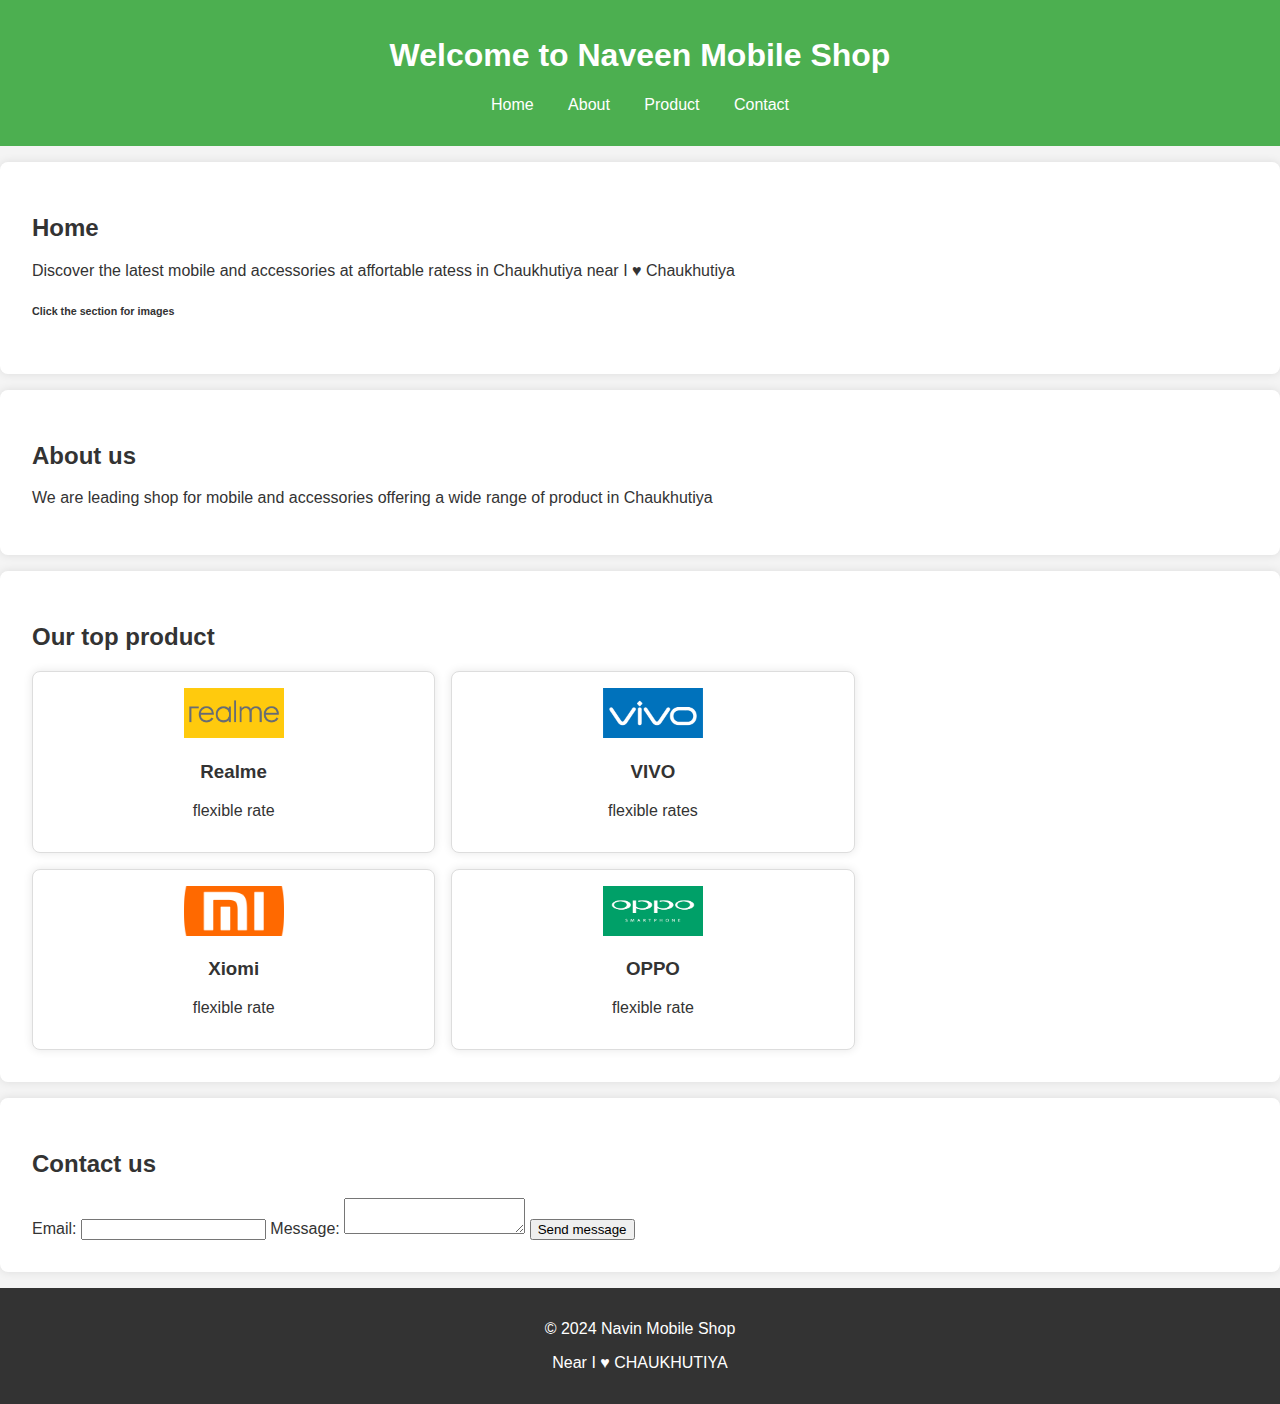
<file: index.html>
<!DOCTYPE html>
<html lang="en">
<head>
    <meta charset="UTF-8">
    <meta name="viewport" content="width=device-width, initial-scale=1.0">
    <title>Mobile sales</title>
    <link rel="stylesheet" href="style.css">
</head>
<body>
    <header>
        <h1>Welcome to Naveen Mobile Shop</h1>
        <nav>
            <ul>
                <li><a href="#home">Home</a></li>
                <li><a href="#about">About</a></li>
                <li><a href="#product">Product</a></li>
                <li><a href="#contact">Contact</a></li>
            </ul>
        </nav>
    </header>

    <section id="home" class="section">
        <h2>Home</h2>
        <p>Discover the latest mobile and accessories at affortable ratess in Chaukhutiya near I &hearts;    Chaukhutiya</p>
        <h6>Click the section for images</h6>
    </section>

    <section id="about" class="section">
        <h2>About us</h2>
        <p>
            We are leading shop for mobile and accessories offering a wide range of product in Chaukhutiya
        </p>
    </section>

    <section id="product" class="section">
        <h2>Our top product</h2>
        <div class="product-list">
            <div class="product">
                <img src="sm1.png" alt="Smartphone 1">
                <h3>Realme</h3>
                <p>flexible rate</p>
            </div>
            <div class="product">
                <img src="sm2.png" alt="Smartphone 2">
                <h3>VIVO</h3>
                <p>flexible rates</p>
            </div>
            <div class="product">
                <img src="sm3.png" alt="Smartphone 1">
                <h3>Xiomi</h3>
                <p>flexible rate</p>
            </div>
            <div class="product">
                <img src="sm4.png" alt="Smartphone 1">
                <h3>OPPO</h3>
                <p>flexible rate</p>
            </div>
        </div>
    </section>
    <section id="contact" class="section">
        <h2>Contact us</h2>
        <form id="contact-form">
            <label for="email">Email: </label>
            <input type="email" name="email" id="email" required>
            <label for="message">Message: </label>
            <textarea id="message" name="message" required></textarea>
            <button type="submit">Send message</button>
        </form>
    </section>

    <footer>
        <p>&copy; 2024 Navin Mobile Shop</p>
        <p>Near I &hearts; CHAUKHUTIYA </p>
    </footer>

    <script src="scripts.js"></script>
</body>
</html>
</file>
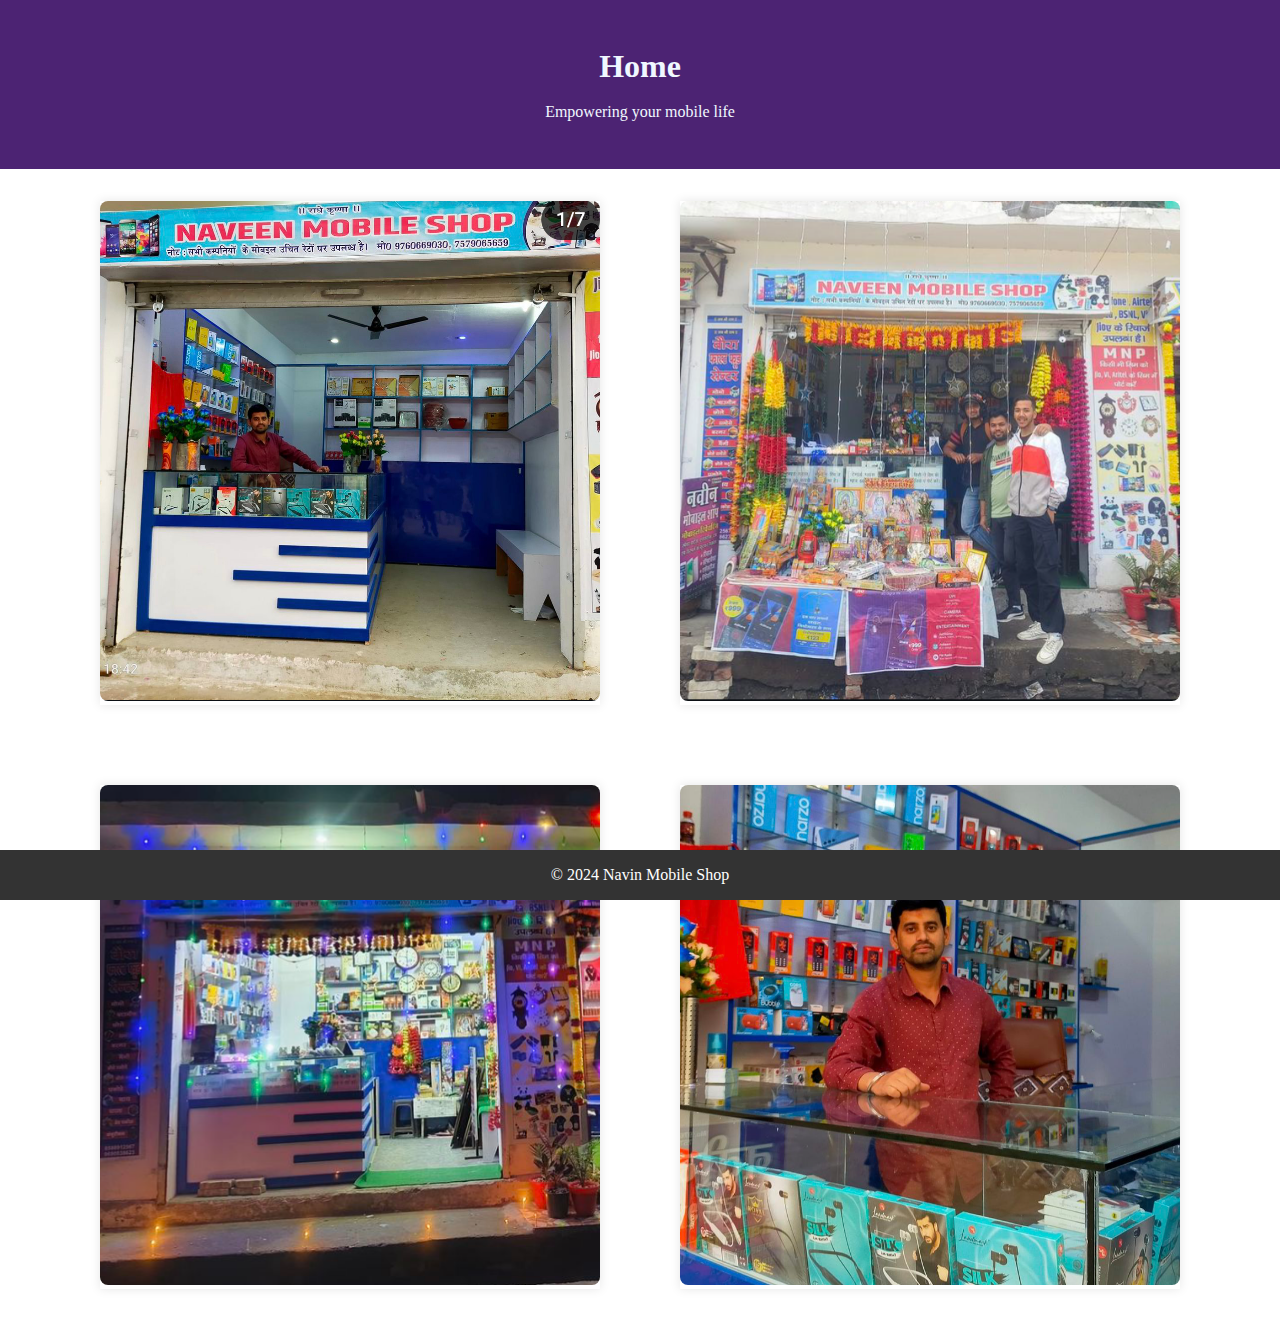
<file: home.html>
<!DOCTYPE html>
<html lang="en">
<head>
    <meta charset="UTF-8">
    <meta name="viewport" content="width=device-width, initial-scale=1.0">
    <title>Document</title>
    <link rel="stylesheet" href="style2.css">
</head>
<body>
    <header>
        <h1>Home</h1><br>
        <p>Empowering your mobile life</p>
    </header>
    <main>
        <div class="i"><img src="i1.png" alt="image1"></div>
        <div class="i"><img src="i2.png" alt="image2"></div>
        <div class="i"><img src="i3.png" alt="image3"></div>
        <div class="i"><img src="i4.png" alt="image4"></div>
    </main>
    <footer>
        <p>&copy; 2024 Navin Mobile Shop</p>
    </footer>
</body>
</html>
</file>
<file: style.css>
body{
    font-family: Arial, sans-serif;
    margin: 0;
    padding: 0;
    background-color: #f4f4f4;
    color: #333;
}

header{
    background-color: #4caf50;
    color: white;
    padding: 1em 0;
    text-align: center;
}

nav ul{
    list-style-type: none;
    padding: 0;
}

nav ul li{
    display: inline;
    margin: 0 15px;
}

nav ul li a{
    color: white;
    text-decoration: none;
}

.section{
    padding: 2em;
    margin: 1em 0;
    background-color: white;
    border-radius: 8px;
    box-shadow: 0 0 10px rgba(0,0,0,0.1);
}

.product-list{
    display: flex;
    flex-wrap: wrap;
    gap: 1em;
}

.product{
    background-color: #fff;
    border: 1px solid #ddd;
    border-radius: 8px;
    padding: 1em;
    text-align: center;
    width: calc(33% - 2em);
    box-shadow: 0 0 10px rgba(0,0,0,0.1);
}

footer{
    background-color: #333;
    color: white;
    text-align: center;
    padding: 1em 0;
    width: 100%;
    bottom: 0;
}

#home:hover{
    border: 02px solid white;

}

img{
    height: 50px;
    width: 100px;
    object-fit: cover;
}
@media screen and (max-width: 900px) {
    
    .product{
        text-align: center;
        width: 150px;

    }
}
</file>
<file: style2.css>
*{
    margin: 0;
    padding: 0;
    box-sizing: border-box;
}
header{
    background-color: rgb(76, 35, 115);
    color: aliceblue;
    text-align: center;
    padding: 3em;
    width: 100%;
}
main{
    display: flex;
    flex-wrap: wrap;
    gap: 1em;
    justify-content: center;
}

footer{
    background-color: #333;
    color: white;
    text-align: center;
    width: 100%;
    padding: 1em 0;
    bottom: 0;
    position: fixed;
}
img{
    object-fit: cover;
    height: 500px;
    width: 500px;
    border-radius: 8px;
    /* box-shadow: 0 0 10px rgba(0,0,0,0.1); */
}

.i{
    margin: 2em;
    box-shadow: 0 0 10px rgba(0,0,0,0.1);
}
@media screen and (max-width: 900px) {
    header{
        width: 400px;
    }
}
</file>
